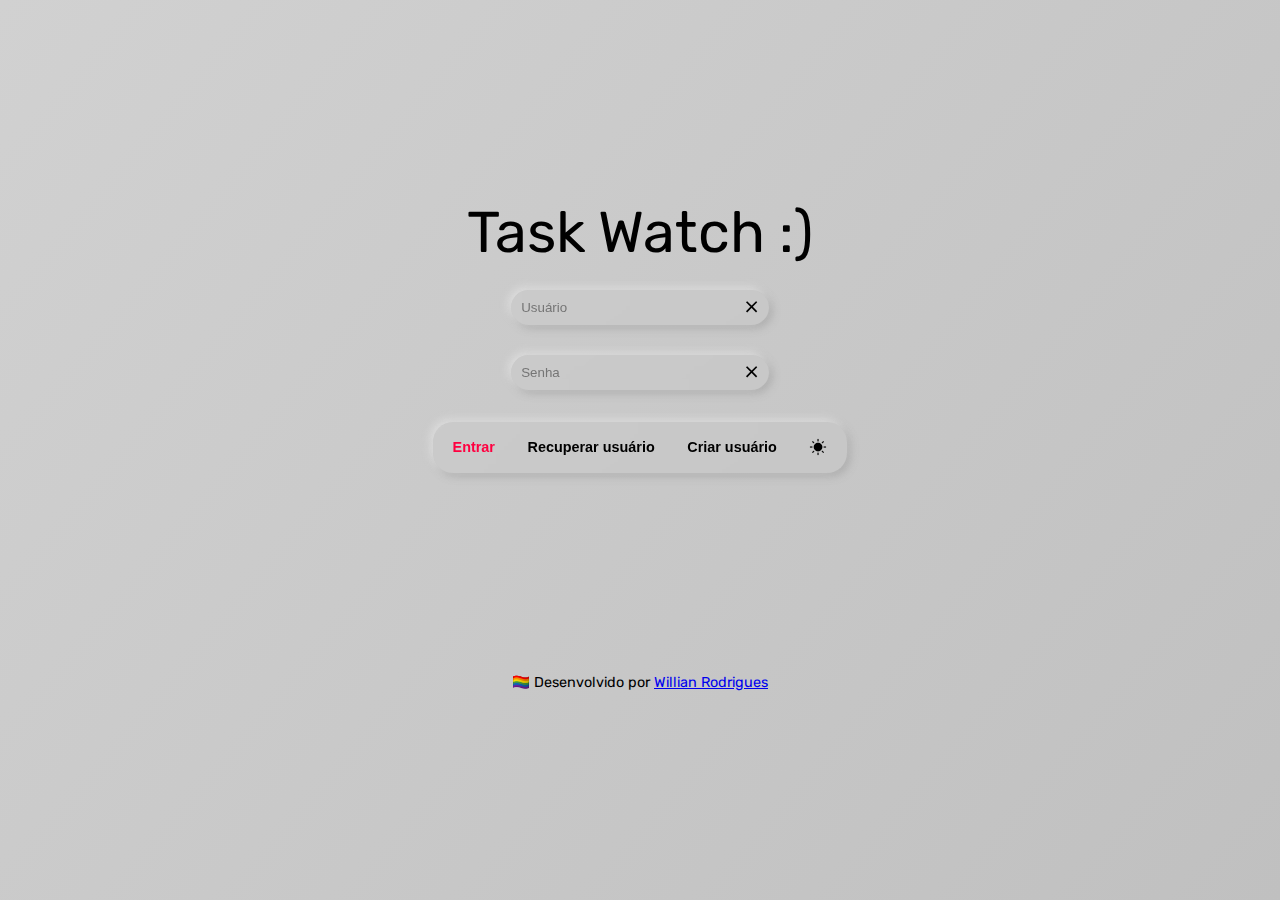
<file: login.html>
<!DOCTYPE html>
<html lang="pt-br">
<head>
    <meta charset="UTF-8">
    <meta http-equiv="X-UA-Compatible" content="IE=edge">
    <meta name="viewport" content="width=device-width, initial-scale=1.0">
    <link rel="icon" href="assets/avanco.png" type="image/gif">
    <link rel="stylesheet" href="css/reset.css">
    <link rel="stylesheet" href="css/main.css">
    <link rel="stylesheet" href="css/cabecalho.css">
    <title>Task Watch</title>
    <meta name="title" content="Task Watch">
    <meta name="description" content="Sistema de monitoramento de rotinas automáticas">
</head>
<body class="dark"> 
    <div class="inicioTitulo">
        Task Watch :)
    </div>

    <div class="telaLogin">
        <div id="inputUsuario" class="fundo">
            <input type="text" id="inputUsuarioInfo" class="cInputUsuario" placeholder="Usuário" title="Usuário" style="width: 200px;">
            <button id="limpaCInputUsuario" class="MenuBotao">⨉</button>
        </div>
        <div id="inputSenha" class="fundo">
            <input type="password" id="inputSenhaInfo" class="cInputSenha" placeholder="Senha" title="Senha" style="width: 200px;">
            <button id="limpaCInputSenha" class="MenuBotao">⨉</button>
        </div>
        <div class="menu fundo">
            <button id="inputEnter" class="MenuBotao entrar">Entrar</button>
            <button id="inputRecuperar" class="MenuBotao">Recuperar usuário</button>
            <button id="inputRegistrar" class="MenuBotao">Criar usuário</button>
            <button id="toggleDarkMode" class="botaoTitulo MenuBotao" title="Tema do site"><img class="cmb modoImagem" src="assets/moon.png" alt="Tema do site"></button>
        </div>
    </div>

    <footer>
        <div class="rodapeConteudo">
            <p class="rodapeLinha">🏳️‍🌈 Desenvolvido por <a class="link__padrao" href="https://wilrocha97.github.io/portfolio/" target="_blank" rel="noopener noreferrer"> Willian Rodrigues </a></p> 
        </div>
    </footer>

    <script src="js/modo.js"></script>
</body>
</html>
</file>
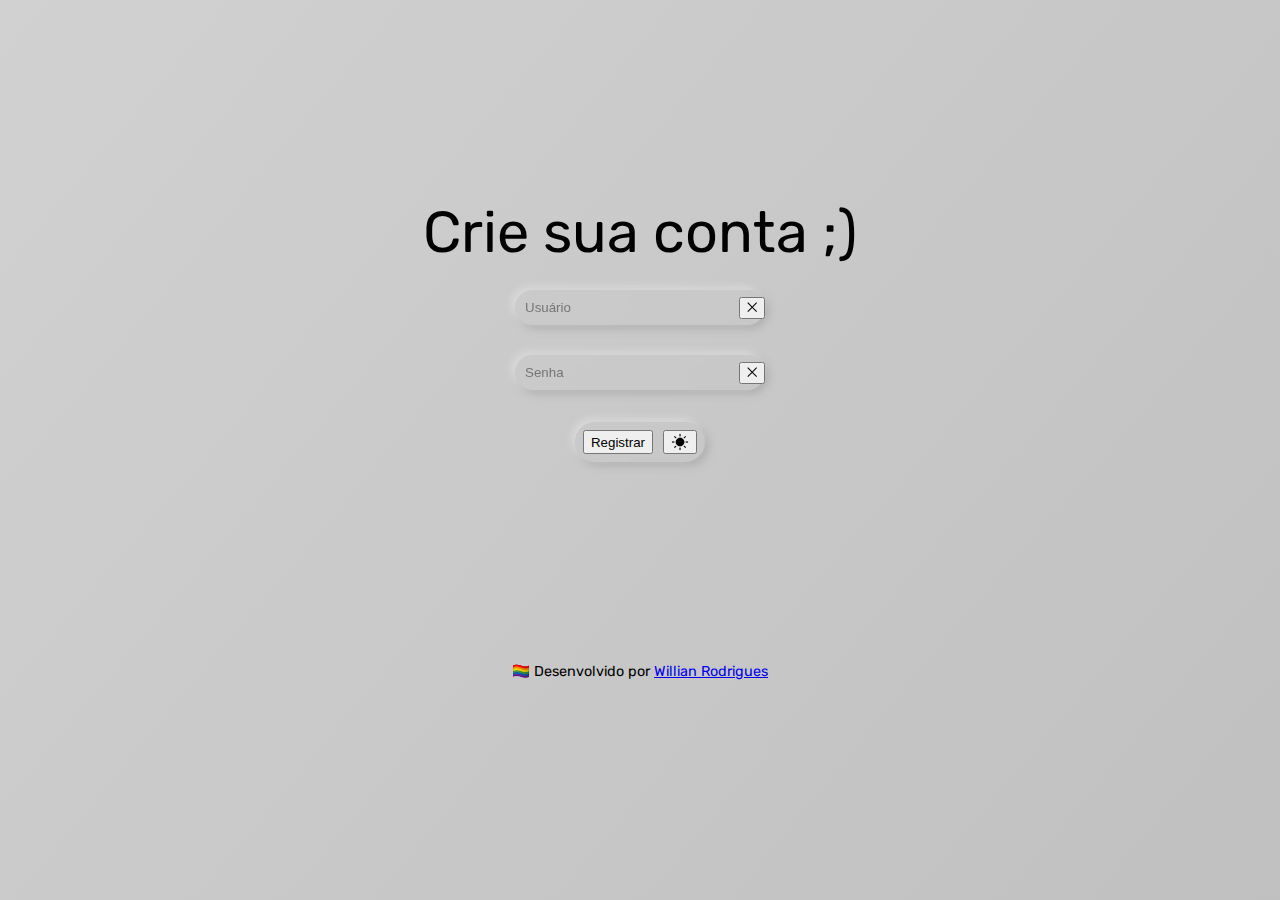
<file: registro.html>
<!DOCTYPE html>
<html lang="pt-br">
<head>
    <meta charset="UTF-8">
    <meta http-equiv="X-UA-Compatible" content="IE=edge">
    <meta name="viewport" content="width=device-width, initial-scale=1.0">
    <link rel="icon" href="assets/avanco.png" type="image/gif">
    <link rel="stylesheet" href="css/reset.css">
    <link rel="stylesheet" href="css/main.css">
    <link rel="stylesheet" href="css/cabecalho.css">
    <title>Task Watch</title>
    <meta name="title" content="Task Watch">
    <meta name="description" content="Sistema de monitoramento de rotinas automáticas">
</head>
<body class="dark"> 
    <div class="inicioTitulo">
        Crie sua conta ;)
    </div>

    <div class="telaLogin">
        <div id="inputUsuario" class="fundo">
            <input type="text" id="inputUsuarioInfo" class="cInputUsuario" placeholder="Usuário" title="Usuário" style="width: 200px;">
            <button id="limpaCInputUsuario" class="clearCInputUsuario">⨉</button>
        </div>
        <div id="inputSenha" class="fundo">
            <input type="password" id="inputSenhaInfo" class="cInputSenha" placeholder="Senha" title="Senha" style="width: 200px;">
            <button id="limpaCInputSenha" class="clearCInputSenha">⨉</button>
        </div>
        <div class="menu fundo">
            <button id="inputRegistrar" class="cabecalhoMenuBotao">Registrar</button>
            <button id="toggleDarkMode" class="botaoTitulo cabecalhoMenuBotao" title="Tema do site"><img class="cmb modoImagem" src="assets/moon.png" alt="Tema do site"></button>

        </div>
    </div>

    <footer>
        <div class="rodapeConteudo">
            <p class="rodapeLinha">🏳️‍🌈 Desenvolvido por <a class="link__padrao" href="https://wilrocha97.github.io/portfolio/" target="_blank" rel="noopener noreferrer"> Willian Rodrigues </a></p> 
        </div>
    </footer>

    <script src="js/modo.js"></script>
</body>
</html>
</file>
<file: css/main.css>
@import url('https://fonts.googleapis.com/css2?family=Rubik:ital,wght@0,300..900;1,300..900&display=swap');

:root {
    --tamanho-titulo: 2.4rem;
    --tamanho-texto: 1.4rem;
    --tamanho-texto-2: 0.9rem;
    --transicao-link: 0.2s;
    --transicao-link-2: 0.5s;
    --blur: 4px;
    --borda-card: 0;
    --sombra-card: #3f3f3f27;
    --sombra-card-clara: #81818127;
    --borda-botao: 20px;
    --padding-botao: 6px 9px;
    --cor-padrao: #ff0040;
    --cor-fundo-2: #a8a8a82d;
}

.dark {
    --stripe-color: #000000;
    --filter: blur(10px) opacity(50%) saturate(200%);

    --cor-executando: #00cf91;
    --cor-erro: #da0101;
    --cor-ocioso: #ffae00;
    --cor-final: #00c1fc;
    --cor-fechar: #8d5cff;

    --cor-executando-alternativa: #008d63;
    --cor-erro-alternativa: #9b0000;
    --cor-ocioso-alternativa: #c47500;
    --cor-final-alternativa: #0098c7;
    
    --cor-destaque: #ffffff;
    --cor-vidro: #16181d;
    --cor-vidro-2: #131718;
    --cor-texto: #ffffff;
    --cor-texto-2: #000000;
    --cor-titulo: #444444;
    --cor-fundo: #131518;
    --direcao-sombra-2: 3px;
    --direcao-sombra-1: -3px;
    --sombra-clara: #36363686;
    --sombra-escura: #050505dc;
    --sombra-2: #323a44c7;
    --luz-menu: #7f95afc7;
}
.light {
    --stripe-color: #ffffff;
    --filter: blur(10px) invert(100%);

    --cor-executando: #00be85;
    --cor-erro: #cc0000;
    --cor-ocioso: #d49100;
    --cor-final: #00a7da;
    --cor-fechar: #3a00c0;

    --cor-executando-alternativa: #007552;
    --cor-erro-alternativa: #8f0000;
    --cor-ocioso-alternativa: #965500;
    --cor-final-alternativa: #00789c;

    --cor-destaque: #000000;
    --cor-vidro: #d1d1d1;
    --cor-vidro-2: #c0c0c0;
    --cor-texto: #000000;
    --cor-texto-2: #ffffff;
    --cor-titulo: #000000;
    --cor-fundo: #e6e6e6;
    --direcao-sombra-2: 3px;
    --direcao-sombra-1: -3px;
    --sombra-clara: #e4e3e3c2;
    --sombra-escura: #a5a5a5de;
    --sombra-2: #9c9c9cad;
    --luz-menu: #ebebebad;
}

body {
    --scroll-background: var(--cor-vidro-2);
    --scroll-hover: var(--cor-destaque);
    --scroll-button-heigh: 20px;
    --scroll-bar-width: 6px;
    --scroll-color: #858585;
}
.telaHistoricoConteudo, .dicaContainer, .galeriaContainer {
    --scroll-background: transparent;
    --scroll-hover: var(--cor-destaque);
    --scroll-button-heigh: 20px;
    --scroll-bar-width: 6px;
    --scroll-color: #858585;
}
.scrollInfo {
    --scroll-background: transparent;
    --scroll-hover: white;
    --scroll-button-heigh: 6px;
    --scroll-bar-width: 4px;
    --scroll-color: #dbdbdb73;
}

/* Estilizando a barra de rolagem */
.scroll::-webkit-scrollbar {
    width: var(--scroll-bar-width); /* Largura da barra de rolagem */
}
.scroll::-webkit-scrollbar-track {
    background: var(--scroll-background); /* Cor do fundo da barra de rolagem */
}
.scroll::-webkit-scrollbar-thumb {
    background-color: var(--scroll-color); /* Cor da barra de rolagem */
    border-radius: 6px; /* Arredondamento das bordas */
    border: none; /* Espaçamento entre a barra e o conteúdo */
    transition: var(--transicao-link);
}
.scroll::-webkit-scrollbar-thumb:hover {
    background: var(--scroll-hover);
    border: none;
}
/* Buttons */
.scroll::-webkit-scrollbar-button:single-button {
    background-color: var(--scroll-background);
    display: block;
    border-style: solid;
    height: var(--scroll-button-heigh);
    width: 5px;
}
/* Up */
.scroll::-webkit-scrollbar-button:single-button:vertical:decrement {
    border-width: 0 2px 8px 2px;
    border-color: transparent transparent var(--scroll-color) transparent;
}
.scroll::-webkit-scrollbar-button:single-button:vertical:decrement:hover {
    border-color: transparent transparent var(--scroll-hover) transparent;
}
/* Down */
.scroll::-webkit-scrollbar-button:single-button:vertical:increment {
    border-width: 8px 2px 0 2px ;
    border-color: var(--scroll-color) transparent transparent transparent;
}
.scroll::-webkit-scrollbar-button:vertical:single-button:increment:hover {
    border-color: var(--scroll-hover) transparent transparent transparent;
}

body {
    background: linear-gradient(-50deg, var(--cor-vidro-2), var(--cor-vidro));
    color: var(--cor-texto);
    min-height: 100vh;
    line-height: 15px;
    display: flex;
    align-items: center;
    flex-direction: column;
    font-family: "Rubik", sans-serif;
    font-weight: 400;
    font-size: 0.9em;
    -webkit-font-smoothing: antialiased;
    -moz-osx-font-smoothing: grayscale;
}

.invisible {
    opacity: 0;
    position: fixed;
    bottom: 200%;
}
.invisible1 {
    opacity: 0 !important;
    min-height: 0 !important;
    max-height: 0 !important;
}
.invisible2 {
    opacity: 0 !important;
    padding: 0 !important;
    margin: 0 !important;
    max-height: 0 !important;
    cursor: default !important;
}
.invisible3 {
    opacity: 0 !important;
    padding: 0 !important;
    margin: 0 !important;
    height: 0 !important;
    min-width: 0 !important;
}

.fundo, .fundoInvertido {
    height: fit-content;
    width: fit-content;
    background: transparent;
    border-radius: var(--borda-botao);
    backdrop-filter: blur(var(--blur));
}
.fundo {
    box-shadow: var(--direcao-sombra-1) var(--direcao-sombra-1) 9px var(--sombra-clara),
                var(--direcao-sombra-2) var(--direcao-sombra-2) 9px var(--sombra-escura);
    
}
.fundoInvertido {
    box-shadow: inset var(--direcao-sombra-1) var(--direcao-sombra-1) 9px var(--sombra-clara),
                inset var(--direcao-sombra-2) var(--direcao-sombra-2) 9px var(--sombra-escura);
}
.fundo2 {
    padding: 7px;
    margin: 5px 0 0 0;
    background: var(--cor-fundo-2);
    border-radius: 15px;
    box-shadow: var(--direcao-sombra-1) var(--direcao-sombra-1) 5px var(--sombra-card-clara),
                var(--direcao-sombra-2) var(--direcao-sombra-2) 5px var(--sombra-card);
    backdrop-filter: blur(var(--blur));
    transition: background-color var(--transicao-link);
}

.layout {
    display: flex;
    flex-direction: row;
    justify-content: center;
}

.telaLogin {
    margin: 50px 0 200px 0;
    display: flex;
    flex-direction: column;
    align-items: center;
    gap: 30px;
}
.entrar {
    color: var(--cor-padrao) !important;
}

.inicio {
    display: flex;
    flex-direction: row;
    justify-content: space-between;
    align-items: center;
    gap: 150px;
    margin: 20px;
}
.inicioTitulo {
    margin-top: 25vh;
    font-size: 4em;
    justify-content: space-between;
}

.barraPesquisa {
    display: flex;
    flex-direction: row;
    justify-content: space-between;
    align-items: center;
    width: 100%;
    height: 34px;
}
.cInputUsuario, .cInputSenha, .cInputCard, .hInputName, .hInputDate, .hInputPageSize {
    width: 100%;
    color: var(--cor-texto);
    background: none;
    border: none;
    border-radius: var(--borda-botao);
    padding: 10px;
}

.MenuBotao, .paginaHistorico button {
    height: 30px;    
    white-space: nowrap;
    position: relative;
    align-self: end;
    border: none;
    background: none;
    border-radius: var(--borda-botao);
    padding: var(--padding-botao);
    margin: 2.3px;
    cursor: pointer;
    color: var(--cor-texto);
    font-size: var(--tamanho-texto-2);
    font-weight: bold;
    transition: var(--transicao-link);
}
.MenuBotao:hover, .paginaHistorico button:hover {
    background: var(--sombra-2);
}
.MenuBotao:active, .paginaHistorico button:active {
    background: none;
}
@keyframes luzMenu {
    0% {
        box-shadow: inset 0 0 0 var(--luz-menu),
        0 0 0 var(--luz-menu);
    }
    40% {
        box-shadow: inset 0 0 20px var(--luz-menu),
                0 0 10px var(--luz-menu);
    }
    100% {
        box-shadow: inset 0 0 20px #ffffff00,
                0 0 10px #ffffff00;
    }
}
button.clicked, .MenuBotao.clicked {
    animation: luzMenu 0.5s linear;
}

/*------------------------------------------------------------------------------------------------*/


.rodape {
    display: flex;
    justify-content: center;
    font-size: 0.8rem;
    padding: 5rem 0 1rem 0;
    margin: 65vh 2% 2% 2%;
}
.rodapeConteudo {
    display: flex;
    gap: 0.3rem 0.5rem;
    justify-content: center;
    flex-wrap: wrap;
}
.linkPadrao {
    font-weight: bold;
    text-decoration: none;
    color: var(--cor-destaque);
    transition: var(--transicao-link);
    border-radius: var(--borda-botao);
    padding: 5px 7px;
}
.linkPadrao:hover {
    background: var(--sombra-2);
}


@media (hover: none) {
    .MenuBotao:hover, .paginaHistorico button:hover {
        background: none;
    }
}

@media (max-width: 2500px) {
    .layout {
        display: flex;
        flex-direction: column;
        justify-content: center;
        width: 100%;
    }
}
</file>
<file: css/cabecalho.css>
#galeria, #dica {
    color: var(--cor-padrao) !important;
}

.cabecalho {
    background: linear-gradient(-50deg, var(--cor-vidro-2), var(--cor-vidro));
    box-shadow: var(--direcao-sombra-2) var(--direcao-sombra-2) 9px var(--sombra-escura);
    display: flex;
    flex-direction: column;
    width: 100%;
    justify-content: center;
    z-index: 2;
    position: fixed;
    overflow: hidden;
}
.menuTela {
    display: flex;
    justify-content: center;
    flex-wrap: wrap;
    gap: 10px;
    opacity: 1;
    margin: 10px;
    max-height: 10vh;
    transition: margin var(--transicao-link), max-height var(--transicao-link), opacity var(--transicao-link), padding var(--transicao-link);
}
.menu {
    padding: 8px;
}
.menuTelaBotoes {
    padding: 4px;
}
.menu, .menuTelaBotoes {
    display: flex;
    justify-content: center;
    font-size: 0.9em;
    margin: 2px;
    gap: 10px;
    overflow: hidden;
}

#clock {
    opacity: 1;
    align-self: center;
    transition: font-size var(--transicao-link), opacity var(--transicao-link);
}
.relogio {
    padding: 9.8px 18px !important;
    scale: 1;
    transition: scale var(--transicao-link), padding var(--transicao-link);
}
.notifica {
    display: flex;
    justify-items: center;
    align-self: center;
}
.notificacao {
    width: 78.2%;
    position: absolute;
    bottom: 4px; /* Alinha a bolinha ao topo do botão */
    left: 9px; /* Alinha a bolinha à direita do botão */
    display: flex;
    flex-direction: row;
    gap: 1px;
}
.bolinhaErro, .bolinhaOcioso, .bolinhaFinal{
    width: 100%; /* Ajuste o tamanho da bolinha conforme necessário */
    height: 3px; /* Ajuste o tamanho da bolinha conforme necessário */
    border-radius: 5px; /* Torna a bolinha circular */
    transition: var(--transicao-link);
}
.bolinhaErro {
    background-color: var(--cor-erro); /* Cor da bolinha */
}
.bolinhaOcioso {
    background-color: var(--cor-ocioso); /* Cor da bolinha */
}
.bolinhaFinal {
    background-color: var(--cor-final); /* Cor da bolinha */
}

#controlarFixados {
    opacity: 0.3;
}
#controlarFixados.active {
    opacity: 1;
    background: var(--sombra-2);
    box-shadow: inset 0 0 20px #ffffff00,
                0 0 10px #ffffff00;
}

#toggleDarkMode{
    display: flex;
}
#toggleDarkMode img{
    width: 18px;
    height: 18px;
    align-self: center;
}

.dicaContainer, .galeriaContainer {
    overflow: auto;
    display: flex;
    flex-direction: column;
}
.dicaContainer button, .galeriaContainer button {
    position: fixed;
    margin-right: 10px;
}
.dicaTela, .galeriaTela {
    align-self: center;
    margin: 5px 30px 30px 30px;
    max-width: 80%;
    max-height: 85vh;
    transition: margin var(--transicao-link), max-height var(--transicao-link), opacity var(--transicao-link), padding var(--transicao-link);
}

.ClassTextoDica, .ClassTextoGaleria {
    padding: 20px;
    margin-top: 10px;
}

.galeriaTela {
    display: flex;
    flex-direction: column;
    justify-content: center;
}
.ClassTextoGaleria {
    display: flex;
    justify-content: center;
}
.imagens {
    padding: 20px;
    display: flex;
    justify-content: center;
    flex-wrap: wrap;
}
.imagemGaleria {
    cursor: pointer;
    box-shadow: 0 0 5px rgb(255, 0, 64);
    border-radius: var(--borda-botao);
    width: 30%;
    margin: 10px;
    height: auto;
    object-fit: cover; /* Ajusta a imagem ao container */
    transition: width var(--transicao-link);
}
.modal {
    display: none;
    position: fixed;
    z-index: 1000;
    left: 0;
    top: 0;
    width: 100%;
    height: 100%;
    background-color: rgba(0, 0, 0, 0.9);
}

.modal-content {
    width: 90%;
    height: auto;
    border-radius: var(--borda-botao);
    display: flex;
    justify-content: center;
    
    right: -30px;
    margin: 30px;
    position: relative;
}
.modal-content, .close {
    animation: fadeIn 0.5s;
}
.close {
    position: absolute;
    top: 20px;
    right: 35px;
    color: white;
    font-size: 35px;
    font-weight: bold;
    cursor: pointer;
}
#caption {
    margin: 10px auto;
    text-align: center;
    color: white;
    font-size: 15px;
}


@media (max-width: 720px) {
    .menuTelaBotoes {
        flex-wrap: wrap;
        gap: 25px;
        padding: 7px;
    }
    #clock {
        font-size: 0;
    }

    .dicaTela, .galeriaTela {
        max-height: 85vh;
    }
    
    .modal-content {
        right: 20px;
        margin: 80% 0 0 0;
        position: fixed;
    }
}
@media (min-width: 721px) and (max-width: 1000px) {
    .fundo {
        border-radius: 25px;
    }
    .menu {
        gap: 5px ;
    }
    .menuTela {
        max-height: 30vh;
    }
    .menuTelaBotoes {
        flex-wrap: wrap;
        gap: 25px;
        padding: 7px;
    }

    .dicaTela, .galeriaTela {
        max-width: 95%;
        max-height: 85vh;
        margin: 30px 15px;
    }

    .imagemGaleria {
        width: 100%;
    }
    .modal-content {
        right: 20px;
        margin: 50% 0 0 0;
        position: fixed;
    }
}

@media (max-width: 1300px) {
    .menuTela {
        max-height: 50vh;
    }
}
</file>
